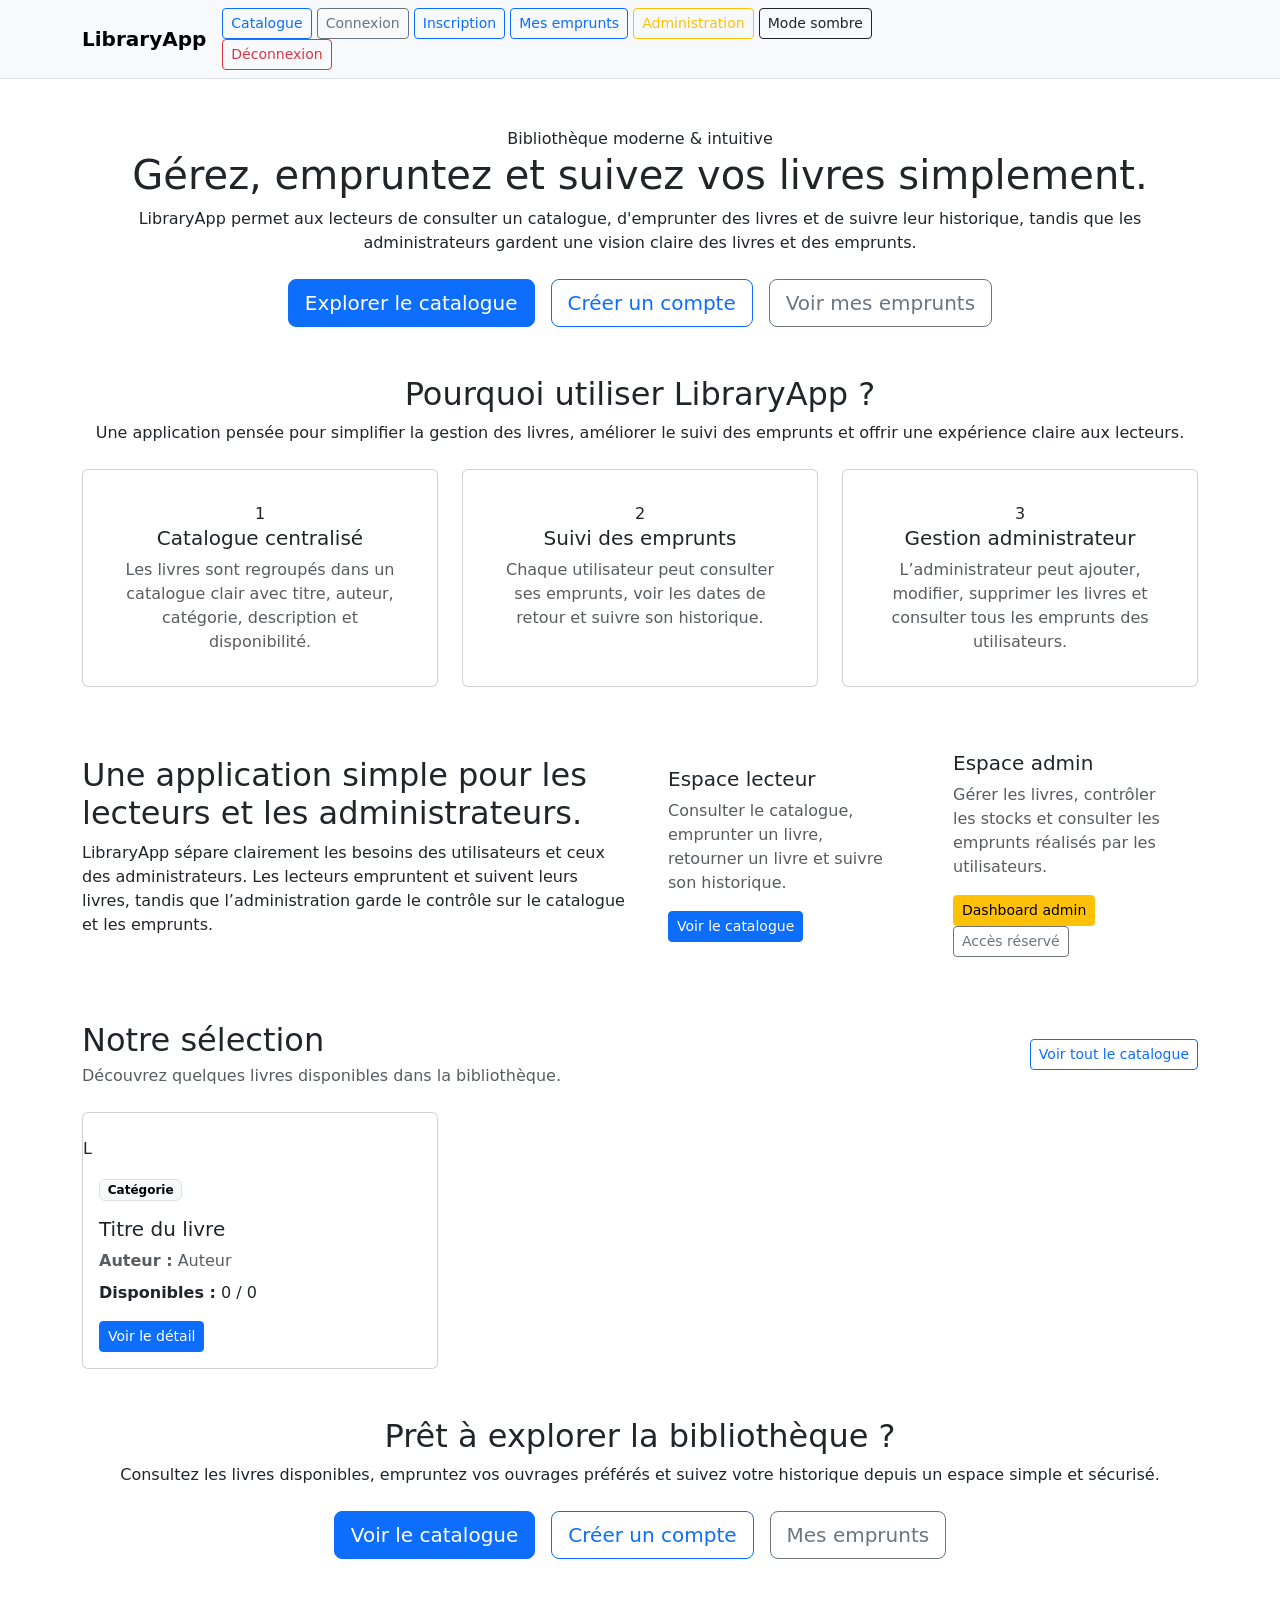
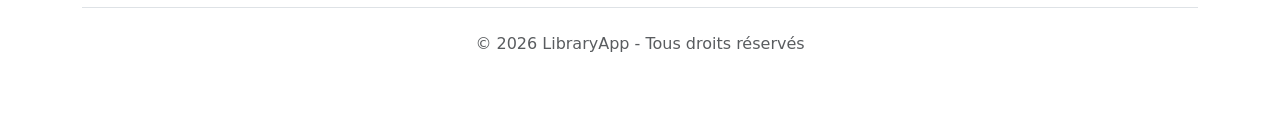
<file: src/main/resources/templates/index.html>
<!DOCTYPE html>
<html lang="fr"
      xmlns:th="http://www.thymeleaf.org"
      xmlns:sec="http://www.thymeleaf.org/extras/spring-security"
>
    <head>
        <meta charset="UTF-8">
        <meta name="viewport" content="width=device-width, initial-scale=1.0">
        <title>Accueil - LibraryApp</title>

        <link href="https://cdn.jsdelivr.net/npm/bootstrap@5.3.3/dist/css/bootstrap.min.css" rel="stylesheet">
        <link th:href="@{/css/style.css}" rel="stylesheet">
        <link rel="icon" type="image/png" th:href="@{/images/books/favicon.png}">
    </head>

    <body>
        <nav class="navbar navbar-expand-lg bg-light border-bottom">
            <div class="container">

                <!-- Logo -->
                <a class="navbar-brand fw-bold" th:href="@{/}">
                    LibraryApp
                </a>

                <!-- Bouton hamburger visible sur les petits écrans -->
                <button
                    class="navbar-toggler"
                    type="button"
                    data-bs-toggle="collapse"
                    data-bs-target="#mainNavbar"
                    aria-expanded="false"
                    aria-controls="mainNavbar"
                    aria-label="Ouvrir la navigation">

                    <span class="navbar-toggler-icon"></span>
                </button>

                <!-- Contenu qui se replie sur mobile -->
                <div class="collapse navbar-collapse" id="mainNavbar">
                    <div class="navbar-actions">
                        <a class="btn btn-outline-primary btn-sm" th:href="@{/books}">
                            Catalogue
                        </a>

                        <a  sec:authorize="isAnonymous()"
                            class="btn btn-outline-secondary btn-sm"
                            th:href="@{/login}"
                        >
                            Connexion
                        </a>

                        <a  sec:authorize="isAnonymous()"
                            class="btn btn-outline-primary btn-sm"
                            th:href="@{/register}"
                        >
                            Inscription
                        </a>

                        <a  sec:authorize="isAuthenticated()"
                            class="btn btn-outline-primary btn-sm"
                            th:href="@{/borrowings}"
                        >
                            Mes emprunts
                        </a>

                        <a  sec:authorize="hasRole('ADMIN')"
                            class="btn btn-outline-warning btn-sm"
                            th:href="@{/admin}"
                        >
                            Administration
                        </a>

                        <button id="themeToggle"
                                type="button"
                                class="btn btn-outline-dark btn-sm"
                        >
                            Mode sombre
                        </button>

                        <form sec:authorize="isAuthenticated()"
                              th:action="@{/logout}"
                              method="post"
                        >
                            <button type="submit"
                                    class="btn btn-outline-danger btn-sm"
                            >
                                Déconnexion
                            </button>
                        </form>
                    </div>

                </div>
            </div>
        </nav>

        <div class="container py-5">
            <!--
            <section class="text-center mb-5">
                <h1 class="display-4 fw-bold">LibraryApp</h1>
                <p class="lead text-muted">Une bibliothèque moderne pour consulter, emprunter et suivre vos livres simplement.</p>
                <a th:href="@{/books}" class="btn btn-primary btn-lg">
                    Voir les livres
                </a>
            </section>
            -->
            <section class="hero-section text-center mb-5">
                <span class="hero-badge">Bibliothèque moderne & intuitive</span>

                <h1 class="hero-title">
                    Gérez, empruntez et suivez vos livres simplement.
                </h1>

                <p class="hero-text">
                    LibraryApp permet aux lecteurs de consulter un catalogue, d'emprunter des livres
                    et de suivre leur historique, tandis que les administrateurs gardent une vision claire
                    des livres et des emprunts.
                </p>

                <div class="d-flex justify-content-center gap-3 mt-4 flex-wrap">
                    <a th:href="@{/books}" class="btn btn-primary btn-lg">
                        Explorer le catalogue
                    </a>

                    <a sec:authorize="isAnonymous()" th:href="@{/register}" class="btn btn-outline-primary btn-lg">
                        Créer un compte
                    </a>

                    <a sec:authorize="isAuthenticated()" th:href="@{/borrowings}" class="btn btn-outline-secondary btn-lg">
                        Voir mes emprunts
                    </a>
                </div>
            </section>

            <!--
            <section class="mb-5">
                <h2 class="text-center mb-4">Comment fonctionne l'emprunt ?</h2>
                <div class="row g-4">
                    <div class="col-md-4">
                        <div class="card h-100 shadow-sm text-center">
                            <div class="card-body">
                                <h5 class="card-title">1. Consultez le catalogue</h5>
                                <p class="card-text text-muted">Parcourez les livres disponibles</p>
                            </div>
                        </div>
                    </div>

                    <div class="col-md-4">
                        <div class="card h-100 shadow-sm text-center">
                            <div class="card-body">
                                <h5 class="card-title">2. Choisissez un livre disponible</h5>
                                <p class="card-text text-muted">Vérifiez les informations du livre et son nombre d'exemplaires disponibles</p>
                            </div>
                        </div>
                    </div>

                    <div class="col-md-4">
                        <div class="card h-100 shadow-sm text-center">
                            <div class="card-body">
                                <h5 class="card-title">3. Empruntez et suivez votre historique</h5>
                                <p class="card-text text-muted">Une fois connecté, vous pourrez consulter votre historique d'emprunts</p>
                            </div>
                        </div>
                    </div>
                </div>
            </section>
        -->

            <section class="mb-5">
                <div class="text-center mb-4">
                    <h2 class="section-title">Pourquoi utiliser LibraryApp ?</h2>
                    <p class="section-subtitle">
                        Une application pensée pour simplifier la gestion des livres,
                        améliorer le suivi des emprunts et offrir une expérience claire aux lecteurs.
                    </p>
                </div>

                <div class="row g-4">
                    <div class="col-md-4">
                        <div class="card feature-card h-100 text-center p-3">
                            <div class="card-body">
                                <div class="feature-icon mx-auto">1</div>
                                <h5 class="card-title">Catalogue centralisé</h5>
                                <p class="card-text text-muted">
                                    Les livres sont regroupés dans un catalogue clair avec titre,
                                    auteur, catégorie, description et disponibilité.
                                </p>
                            </div>
                        </div>
                    </div>

                    <div class="col-md-4">
                        <div class="card feature-card h-100 text-center p-3">
                            <div class="card-body">
                                <div class="feature-icon mx-auto">2</div>
                                <h5 class="card-title">Suivi des emprunts</h5>
                                <p class="card-text text-muted">
                                    Chaque utilisateur peut consulter ses emprunts,
                                    voir les dates de retour et suivre son historique.
                                </p>
                            </div>
                        </div>
                    </div>

                    <div class="col-md-4">
                        <div class="card feature-card h-100 text-center p-3">
                            <div class="card-body">
                                <div class="feature-icon mx-auto">3</div>
                                <h5 class="card-title">Gestion administrateur</h5>
                                <p class="card-text text-muted">
                                    L’administrateur peut ajouter, modifier, supprimer les livres
                                    et consulter tous les emprunts des utilisateurs.
                                </p>
                            </div>
                        </div>
                    </div>
                </div>
            </section>
            <section class="value-section mb-5">
                <div class="row g-4 align-items-center">
                    <div class="col-md-6">
                        <h2 class="section-title">Une application simple pour les lecteurs et les administrateurs.</h2>
                        <p class="text-muted-custom">
                            LibraryApp sépare clairement les besoins des utilisateurs et ceux des administrateurs.
                            Les lecteurs empruntent et suivent leurs livres, tandis que l’administration garde
                            le contrôle sur le catalogue et les emprunts.
                        </p>
                    </div>

                    <div class="col-md-3">
                        <div class="card h-100 border-0">
                            <div class="card-body">
                                <h5 class="card-title">Espace lecteur</h5>
                                <p class="card-text text-muted">
                                    Consulter le catalogue, emprunter un livre, retourner un livre
                                    et suivre son historique.
                                </p>
                                <a th:href="@{/books}" class="btn btn-primary btn-sm">
                                    Voir le catalogue
                                </a>
                            </div>
                        </div>
                    </div>

                    <div class="col-md-3">
                        <div class="card h-100 border-0">
                            <div class="card-body">
                                <h5 class="card-title">Espace admin</h5>
                                <p class="card-text text-muted">
                                    Gérer les livres, contrôler les stocks et consulter les emprunts
                                    réalisés par les utilisateurs.
                                </p>
                                <a sec:authorize="hasRole('ADMIN')" th:href="@{/admin}" class="btn btn-warning btn-sm">
                                    Dashboard admin
                                </a>
                                <a sec:authorize="!hasRole('ADMIN')" th:href="@{/login}" class="btn btn-outline-secondary btn-sm">
                                    Accès réservé
                                </a>
                            </div>
                        </div>
                    </div>
                </div>
            </section>
<!--
            <section class="mb-5">
                <div class="d-flex justify-content-between align-items-center mb-4">
                    <h2>Notre sélection</h2>
                    <a th:href="@{/books}" class="btn btn-outline-primary btn-sm">
                        Voir tout le catalogue
                    </a>
                </div>

                <div class="row g-4">
                    <div class="col-md-4" th:each="book : ${featuredBooks}">
                        <div class="card h-100 shadow-sm">
                            <div class="card-body">
                                <h5 class="card-title" th:text="${book.title}">Titre du livre</h5>
                                <p class="card-text mb-1">
                                    <strong>Auteur :</strong>
                                    <span th:text="${book.author}">Auteur</span>
                                </p>

                                <p class="card-text mb-3">
                                    <strong>Catégorie: </strong>
                                    <span th:text="${book.category.displayName}">Catégorie</span>
                                </p>

                                <a th:href="@{/books/{id}(id=${book.id})}" class="btn btn-primary btn-sm">
                                    Voir le détail
                                </a>
                            </div>
                        </div>
                    </div>
                </div>
            </section>
-->

            <section class="mb-5">
                <div class="d-flex justify-content-between align-items-center mb-4">
                    <div>
                        <h2 class="section-title mb-1">Notre sélection</h2>
                        <p class="text-muted mb-0">
                            Découvrez quelques livres disponibles dans la bibliothèque.
                        </p>
                    </div>

                    <a th:href="@{/books}" class="btn btn-outline-primary btn-sm">
                        Voir tout le catalogue
                    </a>
                </div>

                <div class="row g-4">
                    <div class="col-md-4" th:each="book : ${featuredBooks}">
                        <div class="card book-card h-100">
                           <div class="book-cover-wrapper">

                                <!-- Couoverture Open Library -->
                                <img th:if="${book.isbn != null and !#strings.isEmpty(book.isbn)}"
                                     th:src="${'https://covers.openlibrary.org/b/isbn/'
                                             + #strings.replace(#strings.replace(book.isbn, '-', ''), ' ', '')
                                             + '-M.jpg?default=false'}"
                                     class="book-cover-img open-library-cover"
                                     th:alt="${book.title}"
                                     loading="lazy">

                                <!-- Placeholder si Open library ne trouve pas la couverture -->
                                <div th:if="${book.isbn != null and !#strings.isEmpty(book.isbn)}"
                                     class="book-cover-placeholder d-none"
                                >
                                    <span th:text="${#strings.substring(book.title, 0, 1)}">
                                        L
                                    </span>
                                </div>

                                <!-- Aucun isbn -->
                                <div th:if="${book.isbn == null or #strings.isEmpty(book.isbn)}"
                                     class="book-cover-placeholder"
                                >
                                    <span th:text="${#strings.substring(book.title, 0, 1)}">
                                        L
                                    </span>
                                </div>

                            </div>

                            <div class="card-body">
                                <span class="badge text-bg-light border mb-3"
                                      th:text="${book.category.displayName}">
                                    Catégorie
                                </span>

                                <h5 class="card-title" th:text="${book.title}">
                                    Titre du livre
                                </h5>

                                <p class="card-text text-muted mb-2">
                                    <strong>Auteur :</strong>
                                    <span th:text="${book.author}">Auteur</span>
                                </p>

                                <p class="card-text mb-3">
                                    <strong>Disponibles :</strong>
                                    <span th:text="${book.availableCopies}">0</span>
                                    /
                                    <span th:text="${book.totalCopies}">0</span>
                                </p>

                                <a th:href="@{/books/{id}(id=${book.id})}" class="btn btn-primary btn-sm">
                                    Voir le détail
                                </a>
                            </div>
                        </div>
                    </div>
                </div>
            </section>

            <section class="cta-section text-center mb-5">
                <h2 class="section-title">Prêt à explorer la bibliothèque ?</h2>

                <p class="section-subtitle mb-4">
                    Consultez les livres disponibles, empruntez vos ouvrages préférés
                    et suivez votre historique depuis un espace simple et sécurisé.
                </p>

                <div class="d-flex justify-content-center gap-3 flex-wrap">
                    <a th:href="@{/books}" class="btn btn-primary btn-lg">
                        Voir le catalogue
                    </a>

                    <a sec:authorize="isAnonymous()" th:href="@{/register}" class="btn btn-outline-primary btn-lg">
                        Créer un compte
                    </a>

                    <a sec:authorize="isAuthenticated()" th:href="@{/borrowings}" class="btn btn-outline-secondary btn-lg">
                        Mes emprunts
                    </a>
                </div>
            </section>

            <footer class="py-4 border-top text-center text-muted">
                <p class="mb-0">© 2026 LibraryApp - Tous droits réservés </p>
            </footer>
        </div>

        <script src="https://cdn.jsdelivr.net/npm/bootstrap@5.3.3/dist/js/bootstrap.bundle.min.js">
        </script>
        <script th:src="@{/js/book-covers.js}"></script>
        <script th:src="@{/js/theme.js}"></script>
    </body>
</html>
</file>
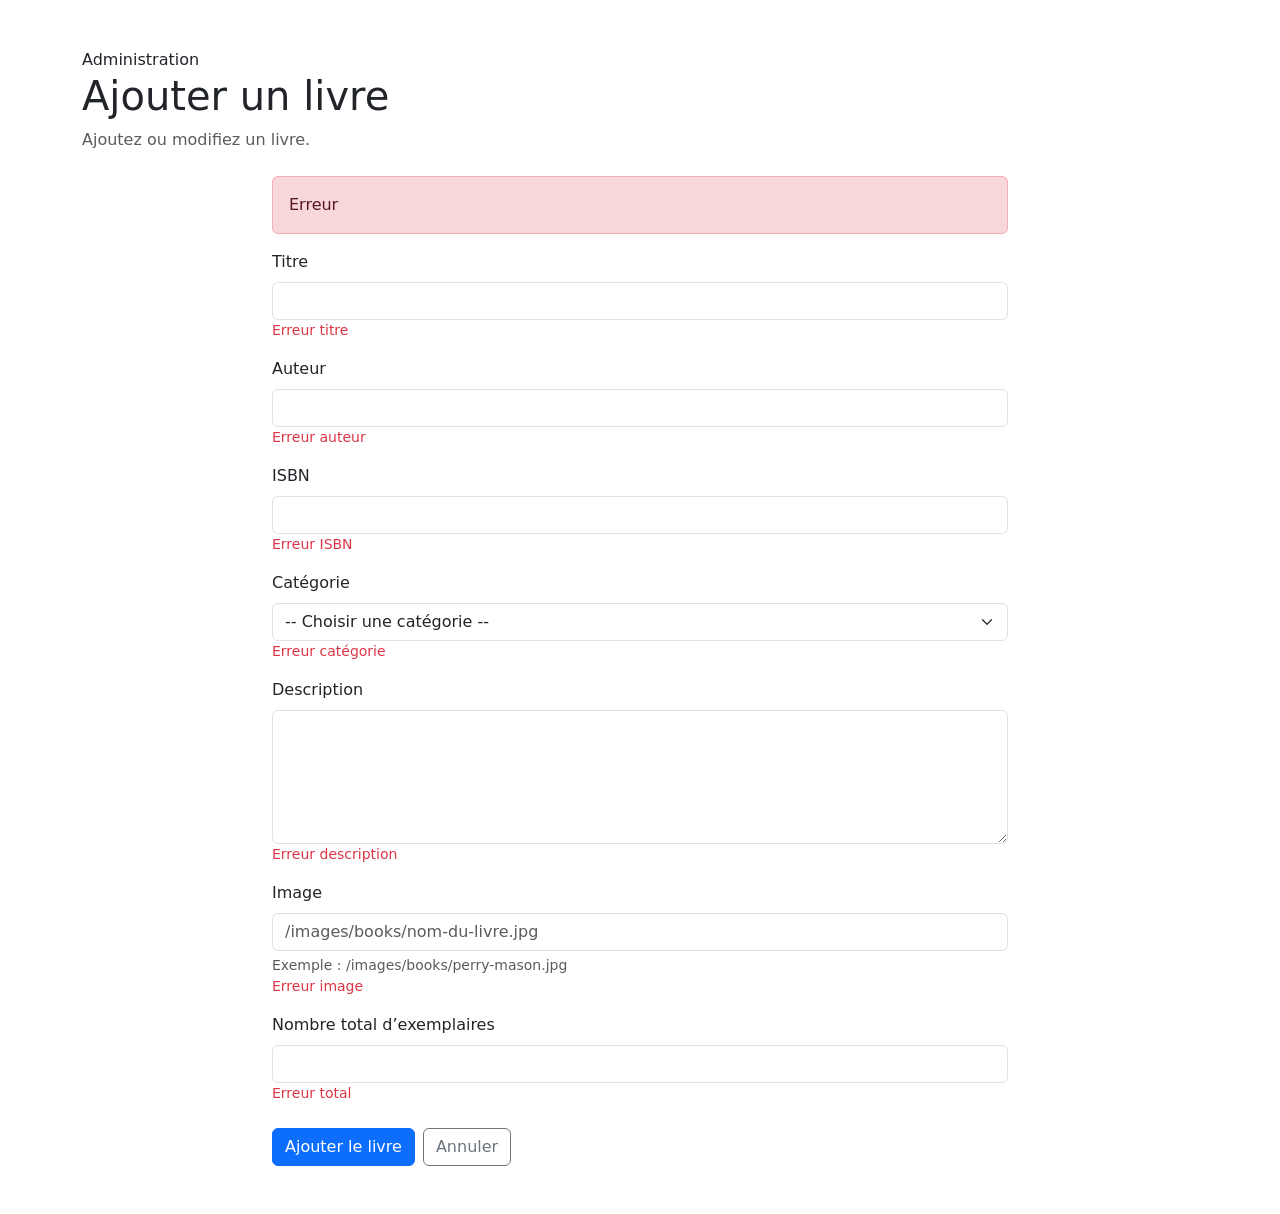
<file: src/main/resources/templates/admin-book-form.html>
<!DOCTYPE html>
<html lang="fr"
      xmlns:th="http://www.thymeleaf.org"
      xmlns:sec="http://www.thymeleaf.org/extras/spring-security">
    <head>
        <meta charset="UTF-8">
        <meta name="viewport" content="width=device-width, initial-scale=1.0">
        <title th:text="${bookId == null} ? 'Ajouter un livre - LibraryApp' : 'Modifier un livre - LibraryApp'">
            Ajouter un livre - LibraryApp
        </title>

        <link href="https://cdn.jsdelivr.net/npm/bootstrap@5.3.3/dist/css/bootstrap.min.css" rel="stylesheet">
        <link th:href="@{/css/style.css}" rel="stylesheet">
        <link rel="icon" type="image/png" th:href="@{/images/books/favicon.png}">
    </head>

    <body>
    <div th:replace="~{fragments/navbar :: navbar}"></div>

        <div class="container py-5">
            <!-- En tête de la page -->
            <section class="page-header mb-4">
                <span>
                    Administration
                </span>

                <h1 class="section-title mb-2" th:text="${bookId == null} ? 'Ajouter un livre' : 'Modifier le livre'">
                    Ajouter un livre
                </h1>

                <p class="text-muted mb-0"
                   th:text="${bookId == null}
                            ?   'Ajoutez un nouvel ouvrage au catalogue de la bibliothèque.'
                            :   'Modifiez les informations de cet ouvrage et enregistrez vos changements.'">
                    Ajoutez ou modifiez un livre.
                </p>
            </section>

            <div class="row justify-content-center">
                <div class="col-lg-8">

                    <div class="admin-form-card">

                        <!-- Message d'erreur métier -->
                        <div th:if="${errorMessage}" class="alert alert-danger">
                            <span th:text="${errorMessage}">
                                Erreur
                            </span>
                        </div>

                        <form th:action="${bookId == null}
                                        ? @{/admin/books}
                                        : @{/admin/books/edit/{id}(id=${bookId})}"
                              th:object="${bookForm}"
                                method="post">

                            <!-- Titre -->
                            <div class="mb-3">
                                <label for="title" class="form-label">Titre</label>
                                <input type="text" id="title" th:field="*{title}" class="form-control">

                                <div class="text-danger small"
                                     th:if="${#fields.hasErrors('title')}"
                                     th:errors="*{title}"
                                >
                                    Erreur titre
                                </div>
                            </div>

                            <!-- Auteur -->
                            <div class="mb-3">
                                <label for="author" class="form-label">Auteur</label>
                                <input type="text" id="author" th:field="*{author}" class="form-control">

                                <div class="text-danger small"
                                        th:field="${#fields.hasErrors('author')}"
                                        th:errors="*{author}"
                                >
                                    Erreur auteur
                                </div>
                            </div>

                            <!-- ISBN -->
                            <div class="mb-3">
                                <label for="isbn" class="form-label">ISBN</label>
                                <input type="text" id="isbn" th:field="*{isbn}" class="form-control">

                                <div class="text-danger small"
                                        th:fields="${#fields.hasErrors('isbn')}"
                                        th:errors="*{isbn}"
                                >
                                    Erreur ISBN
                                </div>
                            </div>

                            <!-- Catégorie -->
                            <div class="mb-3">

                                <label for="category" class="form-label">
                                    Catégorie
                                </label>
                                <select id="category" class="form-select" th:field="*{category}">
                                    <option value="">-- Choisir une catégorie --</option>

                                    <option th:each="category : ${categories}"
                                            th:value="${category}"
                                            th:text="${category.displayName}"
                                    >
                                        Catégorie
                                    </option>

                                </select>

                                <div class="text-danger small"
                                     th:if="${#fields.hasErrors('category')}"
                                     th:errors="*{category}">
                                    Erreur catégorie
                                </div>

                            </div>

                            <!-- Description -->
                            <div class="mb-3">

                                <label for="description"
                                       class="form-label">
                                    Description
                                </label>
                                <textarea id="description"
                                          th:field="*{description}"
                                          class="form-control"
                                          rows="5"></textarea>

                                <div class="text-danger small"
                                     th:if="${#fields.hasErrors('description')}"
                                     th:errors="*{description}">
                                    Erreur description
                                </div>

                            </div>

                            <!-- Image -->
                            <div class="mb-3">

                                <label for="imageUrl" class="form-label">
                                    Image
                                </label>

                                <input type="text"
                                       id="imageUrl"
                                       th:field="*{imageUrl}"
                                       class="form-control"
                                       placeholder="/images/books/nom-du-livre.jpg">

                                <div class="form-text">
                                    Exemple : /images/books/perry-mason.jpg
                                </div>

                                <div class="text-danger small"
                                     th:if="${#fields.hasErrors('imageUrl')}"
                                     th:errors="*{imageUrl}">
                                    Erreur image
                                </div>

                            </div>

                            <!-- Nombre d'exemplaires -->
                            <div class="mb-4">

                                <label for="totalCopies"
                                       class="form-label">
                                    Nombre total d’exemplaires
                                </label>

                                <input type="number"
                                       id="totalCopies" th:field="*{totalCopies}"
                                       class="form-control"
                                       min="1">

                                <div class="text-danger small"
                                     th:if="${#fields.hasErrors('totalCopies')}"
                                     th:errors="*{totalCopies}">
                                    Erreur total
                                </div>
                            </div>

                            <!-- Aciond -->
                            <div class="d-flex gap-2 flex-wrap">

                                <button type="submit"
                                        class="btn btn-primary"
                                        th:text="${bookId == null}
                                         ? 'Ajouter le livre'
                                         : 'Enregistrer les modifications'">
                                    Ajouter le livre
                                </button>

                                <a th:href="@{/admin/books}"
                                   class="btn btn-outline-secondary">
                                    Annuler
                                </a>

                            </div>
                        </form>

                    </div>
                </div>

            </div>
        </div>

    <script src="https://cdn.jsdelivr.net/npm/bootstrap@5.3.3/dist/js/bootstrap.bundle.min.js">
    </script>
    <script th:src="@{/js/theme.js}"></script>
    </body>
</html>
</file>
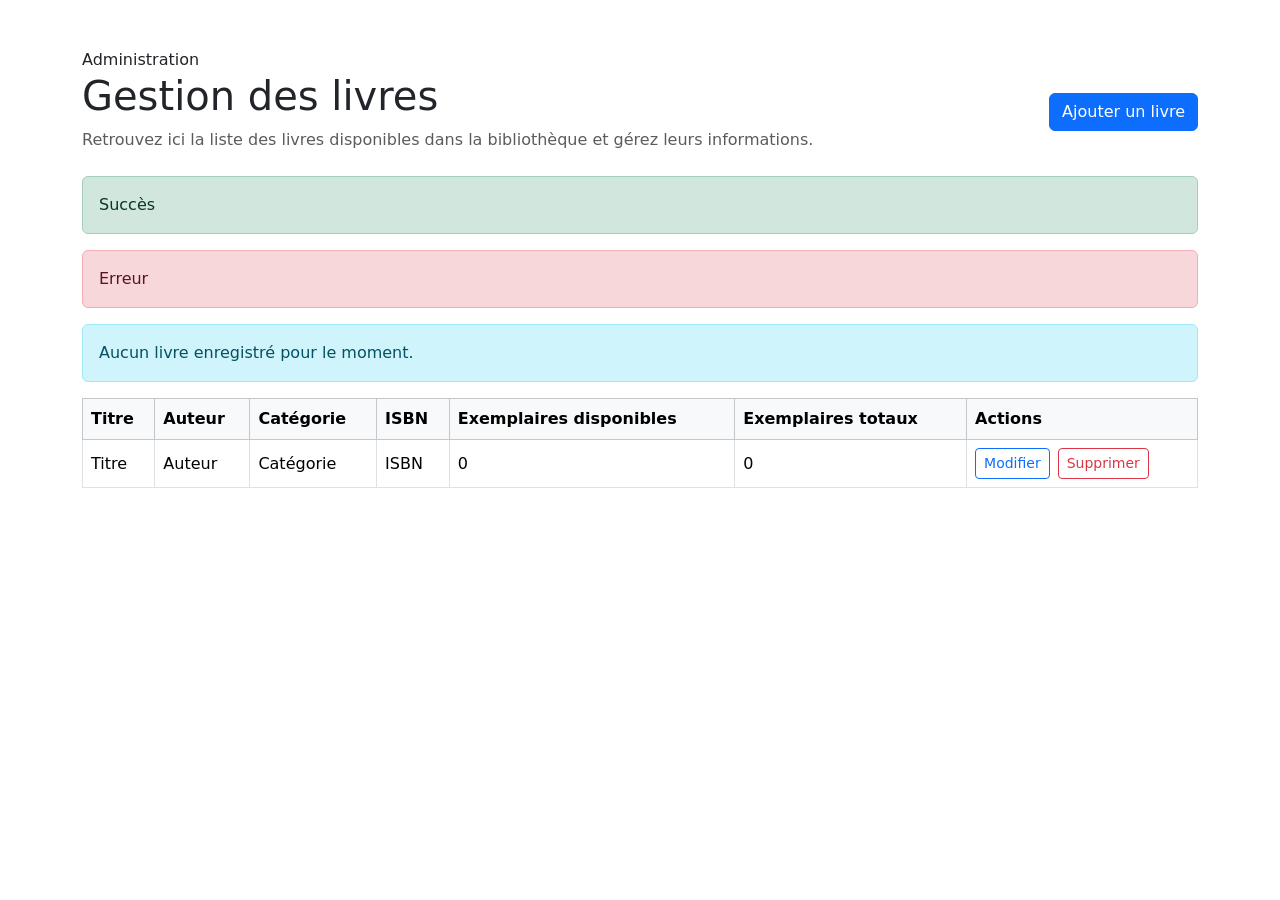
<file: src/main/resources/templates/admin-books.html>
<!DOCTYPE html>
<html lang="fr"
        xmlns:th="http://www.thymeleaf.org"
        xmlns:sec="http://www.thymeleaf.org/extras/spring-security"
>
    <head>
        <meta charset="UTF-8">
        <meta name="viewport" content="width=device-width, initial-scale=1.0">
        <title>Admin - LibraryApp</title>

        <link href="https://cdn.jsdelivr.net/npm/bootstrap@5.3.3/dist/css/bootstrap.min.css" rel="stylesheet">
        <link th:href="@{/css/style.css}" rel="stylesheet">
        <link rel="icon" type="image/png" th:href="@{/images/books/favicon.png}">
    </head>

    <body>
        <div th:replace="~{fragments/navbar :: navbar}"></div>

        <div class="container py-5">
            <section class="page-header mb-4">
                <span class="hero-badge">
                    Administration
                </span>

                <div class="d-flex justify-content-between align-items-center flex-wrap gap-3">
                    <div>
                        <h1 class="section-title mb-2"> Gestion des livres </h1>

                        <p class="text-muted mb-0">
                            Retrouvez ici la liste des livres disponibles dans la bibliothèque
                            et gérez leurs informations.
                        </p>
                    </div>

                    <a th:href="@{/admin/books/new}"
                       class="btn btn-primary">
                        Ajouter un livre
                    </a>
                </div>
            </section>

            <div th:if="${successMessage}" class="alert alert-success">
                <span th:text="${successMessage}">Succès</span>
            </div>

            <div th:if="${errorMessage}" class="alert alert-danger">
                <span th:text="${errorMessage}">Erreur</span>
            </div>

            <!-- Aucun livre -->
            <div th:if="${#lists.isEmpty(books)}" class="alert alert-info">
                Aucun livre enregistré pour le moment.
            </div>

            <!-- Tableau des livres -->
            <div th:if="${!#lists.isEmpty(books)}" class="table-card">

               <div class="table-responsive">
                   <table class="table table-bordered table-hover align-middle mb-0">
                       <thead class="table-light">
                            <tr>
                                <th>Titre</th>
                                <th>Auteur</th>
                                <th>Catégorie</th>
                                <th>ISBN</th>
                                <th>Exemplaires disponibles</th>
                                <th>Exemplaires totaux</th>
                                <th>Actions</th>
                            </tr>
                       </thead>

                       <tbody>
                            <tr th:each="book : ${books}">
                                <td th:text="${book.title}">Titre</td>
                                <td th:text="${book.author}">Auteur</td>
                                <td th:text="${book.category.displayName}">Catégorie</td>
                                <td th:text="${book.isbn}">ISBN</td>
                                <td th:text="${book.availableCopies}">0</td>
                                <td th:text="${book.totalCopies}">0</td>
                                <td>
                                    <div class="d-flex gap-2 flex-wrap">

                                        <a class="btn btn-outline-primary btn-sm" th:href="@{/admin/books/edit/{id}(id=${book.id})}">
                                            Modifier
                                        </a>

                                        <form th:action="@{/admin/books/delete/{id}(id=${book.id})}" method="post" class="d-inline">
                                            <button type="submit" class="btn btn-outline-danger btn-sm" onclick="return confirm('Voulez-vous supprimer ce livre ?');">
                                                Supprimer
                                            </button>
                                        </form>
                                    </div>
                                </td>
                            </tr>
                       </tbody>
                   </table>
               </div>
            </div>

        </div>

    <script src="https://cdn.jsdelivr.net/npm/bootstrap@5.3.3/dist/js/bootstrap.bundle.min.js">
    </script>
    <script th:src="@{/js/theme.js}"></script>
    </body>
</html>
</file>
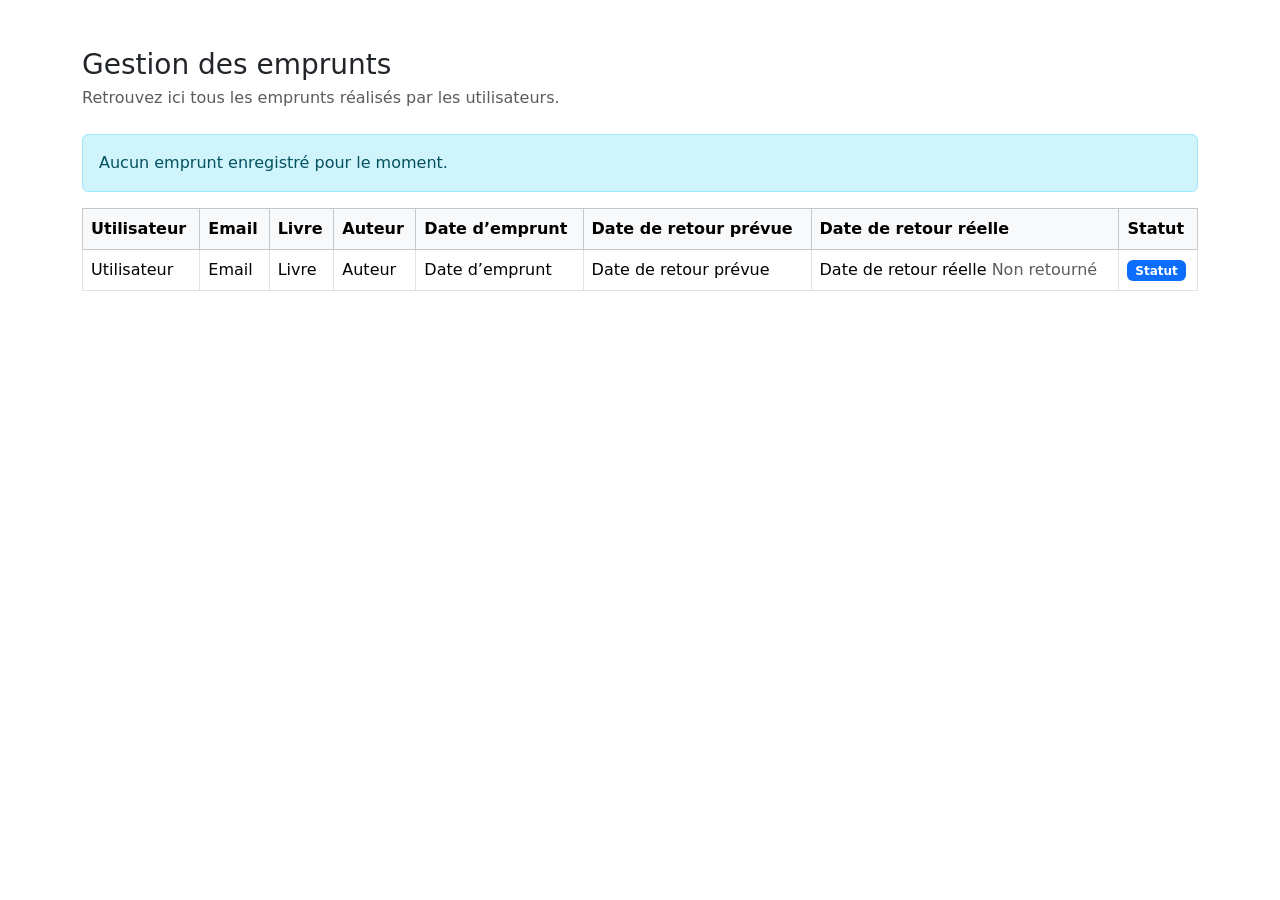
<file: src/main/resources/templates/admin-borrowings.html>
<!DOCTYPE html>
<html lang="fr"
      xmlns:th="http://www.thymeleaf.org"
      xmlns:sec="http://www.thymeleaf.org/extras/spring-security">
    <head>
        <meta charset="UTF-8">
        <meta name="viewport" content="width=device-width, initial-scale=1.0">
        <title>Gestion des emprunts - LibraryApp</title>

        <link href="https://cdn.jsdelivr.net/npm/bootstrap@5.3.3/dist/css/bootstrap.min.css" rel="stylesheet">
        <link th:href="@{/css/style.css}" rel="stylesheet">
        <link rel="icon" type="image/png" th:href="@{/images/books/favicon.png}">
    </head>

    <body>
        <div th:replace="~{fragments/navbar :: navbar}"></div>

        <div class="container py-5">

            <div class="mb-4">
                <h1 class="h3 mb-1">Gestion des emprunts</h1>
                <p class="text-muted mb-0">
                    Retrouvez ici tous les emprunts réalisés par les utilisateurs.
                </p>
            </div>

            <div th:if="${#lists.isEmpty(borrowings)}" class="alert alert-info">
                Aucun emprunt enregistré pour le moment.
            </div>

            <div th:if="${!#lists.isEmpty(borrowings)}" class="table-responsive">
                <table class="table table-bordered table-hover align-middle">
                    <thead class="table-light">
                    <tr>
                        <th>Utilisateur</th>
                        <th>Email</th>
                        <th>Livre</th>
                        <th>Auteur</th>
                        <th>Date d’emprunt</th>
                        <th>Date de retour prévue</th>
                        <th>Date de retour réelle</th>
                        <th>Statut</th>
                    </tr>
                    </thead>

                    <tbody>
                    <tr th:each="borrowing : ${borrowings}">
                        <td th:text="${borrowing.user.firstName + ' ' + borrowing.user.lastName}">
                            Utilisateur
                        </td>

                        <td th:text="${borrowing.user.email}">
                            Email
                        </td>

                        <td th:text="${borrowing.book.title}">
                            Livre
                        </td>

                        <td th:text="${borrowing.book.author}">
                            Auteur
                        </td>

                        <td th:text="${borrowing.borrowDate}">
                            Date d’emprunt
                        </td>

                        <td th:text="${borrowing.dueDate}">
                            Date de retour prévue
                        </td>

                        <td>
                            <span th:if="${borrowing.returnDate != null}" th:text="${borrowing.returnDate}">
                                Date de retour réelle
                            </span>

                            <span th:if="${borrowing.returnDate == null}" class="text-muted">
                                Non retourné
                            </span>
                        </td>

                        <td>
                            <span th:text="${borrowing.status.displayName}" class="badge text-bg-primary">
                                Statut
                            </span>
                        </td>
                    </tr>
                    </tbody>
                </table>
            </div>

        </div>

        <script src="https://cdn.jsdelivr.net/npm/bootstrap@5.3.3/dist/js/bootstrap.bundle.min.js">
        </script>
        <script th:src="@{/js/theme.js}"></script>
    </body>
</html>
</file>
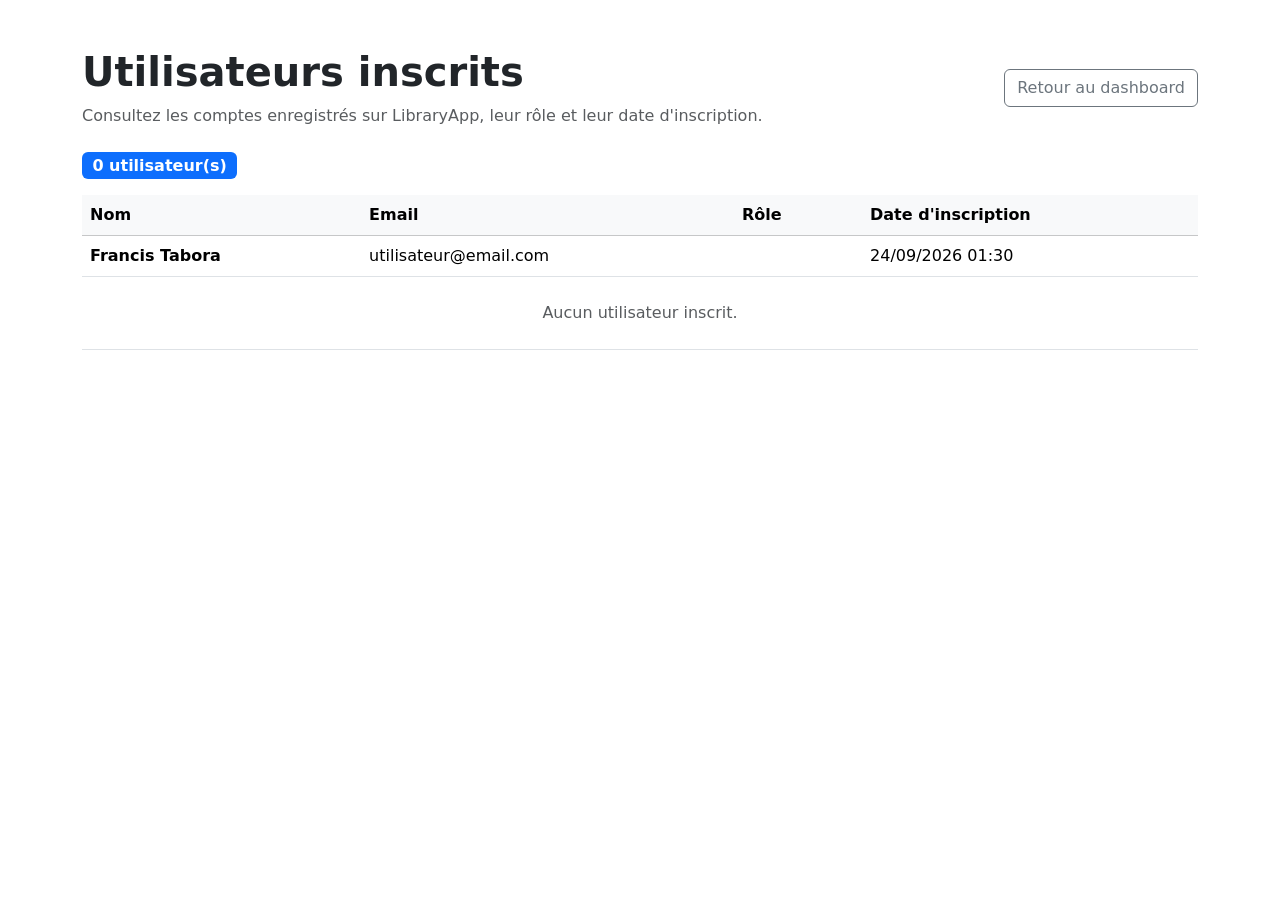
<file: src/main/resources/templates/admin-users.html>
<!DOCTYPE html>
<html lang="fr"
      xmlns:th="http://www.thymeleaf.org">

<head>
    <meta charset="UTF-8">
    <meta name="viewport" content="width=device-width, initial-scale=1.0">

    <title>Utilisateurs - Administration - LibraryApp</title>

    <link href="https://cdn.jsdelivr.net/npm/bootstrap@5.3.3/dist/css/bootstrap.min.css" rel="stylesheet">
    <link th:href="@{/css/style.css}" rel="stylesheet">
    <link rel="icon" type="image/png" th:href="@{/images/books/favicon.png}">
</head>

    <body>
        <!-- Navbar commune à LibraryApp -->
        <div th:replace="~{fragments/navbar :: navbar}"></div>

        <main class="container py-5">

            <!-- En-tête de la page -->
            <section class="page-header mb-4">

                <div class="d-flex flex-column flex-md-row justify-content-between align-items-md-center gap-3">
                    <div>
                        <h1 class="fw-bold mb-2">
                            Utilisateurs inscrits
                        </h1>

                        <p class="text-muted mb-0">
                            Consultez les comptes enregistrés sur LibraryApp,
                            leur rôle et leur date d'inscription.
                        </p>
                    </div>

                    <a th:href="@{/admin}"
                       class="btn btn-outline-secondary">
                        Retour au dashboard
                    </a>
                </div>
            </section>

            <!-- Nombre d'utilisateurs -->
            <div class="mb-3">
                <span class="badge text-bg-primary fs-6">
                    <span th:text="${#lists.size(users)}">
                        0
                    </span>
                    utilisateur(s)
                </span>
            </div>

            <!-- Tableau des utilisateurs -->
            <section class="table-card">
                <div class="table-responsive">

                <table class="table table-hover align-middle">

                    <thead class="table-light">
                    <tr>
                        <th scope="col">Nom</th>
                        <th scope="col">Email</th>
                        <th scope="col">Rôle</th>
                        <th scope="col">Date d'inscription</th>
                    </tr>
                    </thead>

                    <tbody>
                        <!-- Liste des utilisateurs -->
                        <tr th:each="user : ${users}">

                            <!-- Nom complet -->
                            <td>
                                <strong
                                        th:text="${user.firstName + ' ' + user.lastName}">
                                    Francis Tabora
                                </strong>
                            </td>

                            <!-- Email -->
                            <td th:text="${user.email}">
                                utilisateur@email.com
                            </td>

                            <!-- Rôle -->
                            <td>
                                <span
                                    class="badge"
                                    th:classappend="${user.role.name() == 'ADMIN'
                                        ? ' text-bg-warning'
                                        : ' text-bg-primary'}"
                                    th:text="${user.role}">
                                    USER
                                </span>
                            </td>

                            <!-- Date de création -->
                            <td
                                th:text="${#temporals.format(
                                            user.createdAt,
                                            'dd/MM/yyyy HH:mm'
                                        )}">
                                24/09/2026 01:30
                            </td>
                        </tr>

                        <!-- Cas où aucun utilisateur n'existe -->
                        <tr th:if="${#lists.isEmpty(users)}">

                            <td colspan="4"
                                class="text-center py-4 text-muted">

                                Aucun utilisateur inscrit.
                            </td>
                        </tr>
                    </tbody>
                </table>
            </div>
            </section>
        </main>

        <script src="https://cdn.jsdelivr.net/npm/bootstrap@5.3.3/dist/js/bootstrap.bundle.min.js">
        </script>
        <script th:src="@{/js/theme.js}"></script>
    </body>
</html>
</file>
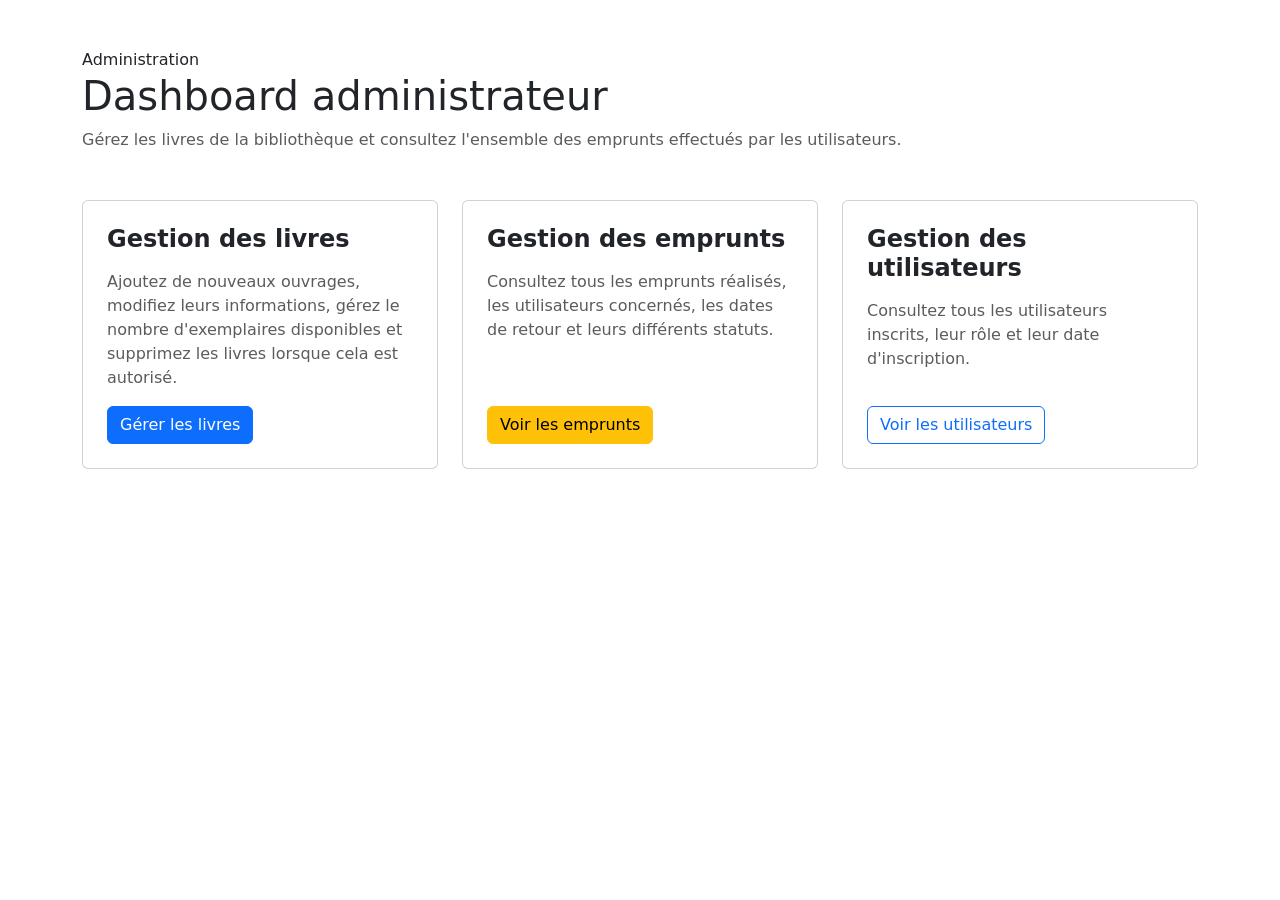
<file: src/main/resources/templates/admin.html>
<!DOCTYPE html>
<html lang="fr"
      xmlns:th="http://www.thymeleaf.org"
      xmlns:sec="http://www.thymeleaf.org/extras/spring-security">
    <head>
        <meta charset="UTF-8">
        <meta name="viewport" content="width=device-width, initial-scale=1.0">
        <title>Administration - LibraryApp</title>

        <link href="https://cdn.jsdelivr.net/npm/bootstrap@5.3.3/dist/css/bootstrap.min.css" rel="stylesheet">
        <link th:href="@{/css/style.css}" rel="stylesheet">
        <link rel="icon" type="image/png" th:href="@{/images/books/favicon.png}">
    </head>

    <body>
        <div th:replace="~{fragments/navbar :: navbar}"></div>

        <div class="container py-5">
            <section class="page-header mb-5">
                <span class="hero-badge">Administration</span>
                <h1 class="section-title mb-2">Dashboard administrateur</h1>

                <p class="text-muted mb-0">
                    Gérez les livres de la bibliothèque et consultez
                    l'ensemble des emprunts effectués par les utilisateurs.
                </p>
            </section>

            <div class="row g-4">

                <!-- Gestion des livres -->
                <div class="col-12 col-md-6 col-lg-4">
                    <div class="card admin-dashboard-card h-100">
                        <div class="card-body p-4 d-flex flex-column">
                            <h2 class="h4 fw-bold mb-3">Gestion des livres</h2>

                            <p class="text-muted">
                                Ajoutez de nouveaux ouvrages, modifiez leurs informations,
                                gérez le nombre d'exemplaires disponibles
                                et supprimez les livres lorsque cela est autorisé.
                            </p>

                            <a th:href="@{/admin/books}" class="btn btn-primary mt-auto align-self-start">
                                Gérer les livres
                            </a>
                        </div>
                    </div>
                </div>

                <!-- Gestion des emprunts -->
                <div class="col-12 col-md-6 col-lg-4">

                    <div class="card admin-dashboard-card h-100">
                        <div class="card-body p-4 d-flex flex-column">
                            <h2 class="h4 fw-bold mb-3">Gestion des emprunts</h2>

                            <p class="text-muted">
                                Consultez tous les emprunts réalisés,
                                les utilisateurs concernés,
                                les dates de retour et leurs différents statuts.
                            </p>

                            <a class="btn btn-warning mt-auto align-self-start" th:href="@{/admin/borrowings}">
                                Voir les emprunts
                            </a>
                        </div>
                    </div>
                </div>

                <!-- Gestion des utilisateurs -->
                <div class="col-12 col-md-6 col-lg-4">
                    <div class="card admin-dashboard-card h-100">
                        <div class="card-body p-4 d-flex flex-column">
                            <h2 class="h4 fw-bold mb-3"> Gestion des utilisateurs </h2>

                            <p class="text-muted">
                                Consultez tous les utilisateurs inscrits, leur rôle et leur date d'inscription.
                            </p>

                            <a class="btn btn-outline-primary mt-auto align-self-start" th:href="@{/admin/users}">
                                Voir les utilisateurs
                            </a>
                        </div>
                    </div>
                </div>
            </div>
        </div>

        <script src="https://cdn.jsdelivr.net/npm/bootstrap@5.3.3/dist/js/bootstrap.bundle.min.js">
        </script>
        <script th:src="@{/js/theme.js}"></script>
    </body>
</html>
</file>
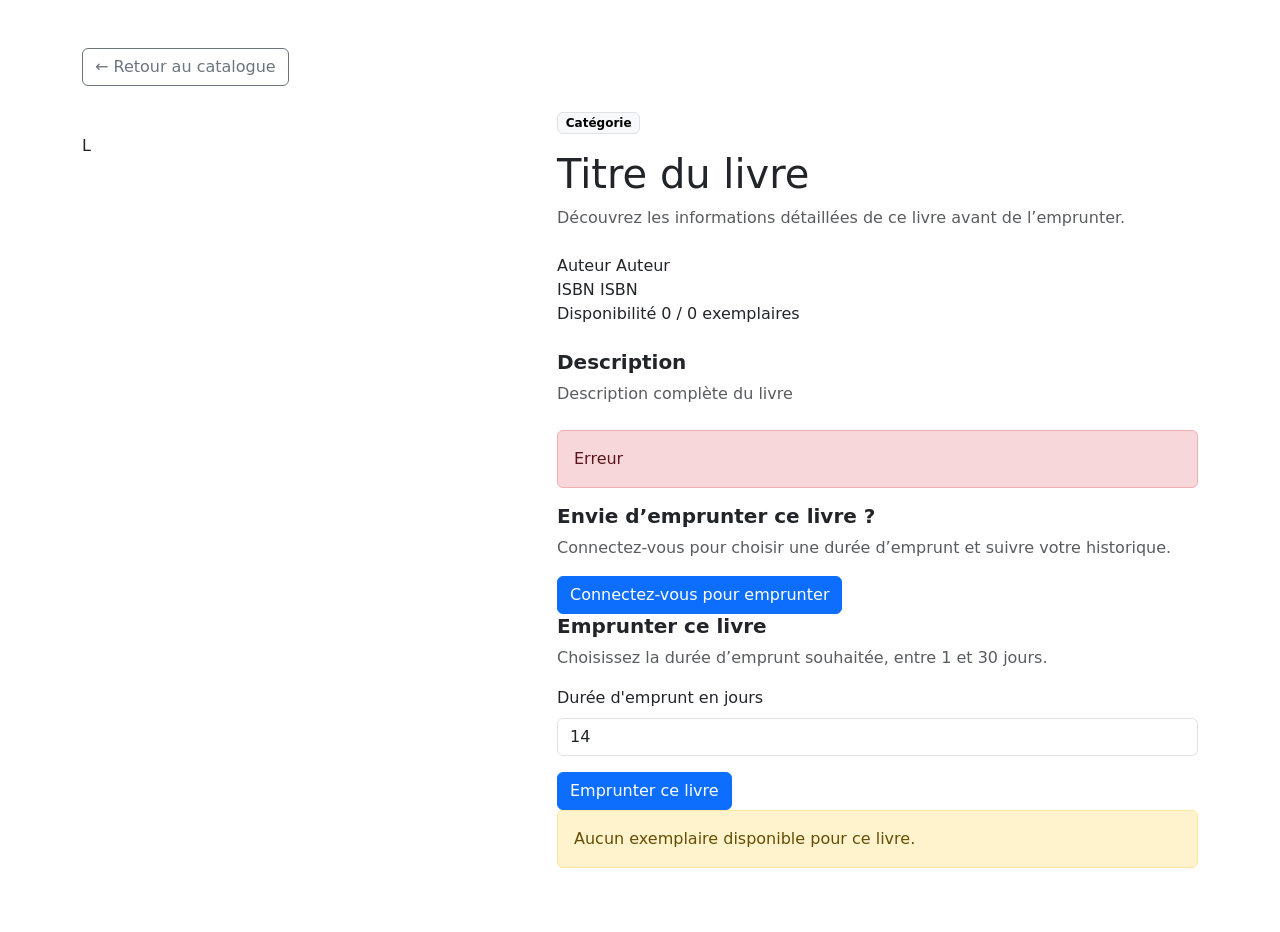
<file: src/main/resources/templates/book-details.html>
<!DOCTYPE html>
<html lang="fr"
      xmlns:th="http://www.thymeleaf.org"
      xmlns:sec="http://www.thymeleaf.org/extras/spring-security">
  <head>
      <meta charset="UTF-8">
    <meta name="viewport" content="width=device-width, initial-scale=1.0">
      <title>Détail du livre - LibraryApp</title>

    <link href="https://cdn.jsdelivr.net/npm/bootstrap@5.3.3/dist/css/bootstrap.min.css" rel="stylesheet">
    <link th:href="@{/css/style.css}" rel="stylesheet">
    <link rel="icon" type="image/png" th:href="@{/images/books/favicon.png}">
  </head>

  <body>
    <div th:replace="~{fragments/navbar :: navbar}"></div>

    <div class="container py-5">

      <a th:href="@{/books}" class="btn btn-outline-secondary mb-4">
        ← Retour au catalogue
      </a>

      <div class="book-detail-card">
        <div class="row g-4 align-items-stretch">

          <div class="col-md-5">
            <div class="book-detail-cover-wrapper">

              <!-- Couverture Open Library -->
              <img  th:if="${book.isbn != null and !#strings.isEmpty(book.isbn)}"
                    th:src="${'https://covers.openlibrary.org/b/isbn/'
                            + #strings.replace(#strings.replace(book.isbn, '-', ''), ' ', '')
                            + '-L.jpg?default=false'}"
                    class="book-detail-img open-library-cover"
                    th:alt="${book.title}"
              >

              <!-- Fallback si open library échoue-->
              <div  th:if="${book.isbn != null and !#strings.isEmpty(book.isbn)}"
                    class="book-detail-placeholder d-none"
              >
                <span th:text="${#strings.substring(book.title, 0, 1)}">
                  L
                </span>
              </div>

              <!-- Aucun isbn -->
              <div  class="book-detail-placeholder "
                    th:if="${book.isbn == null or #strings.isEmpty(book.isbn)}">
                <span th:text="${#strings.substring(book.title, 0, 1)}">
                  L
                </span>
              </div>

            </div>
          </div>

          <div class="col-md-7">
            <div class="book-detail-content">

                    <span class="badge text-bg-light border mb-3"
                          th:text="${book.category.displayName}">
                        Catégorie
                    </span>

              <h1 class="book-detail-title" th:text="${book.title}">
                Titre du livre
              </h1>

              <p class="text-muted mb-4">
                Découvrez les informations détaillées de ce livre avant de l’emprunter.
              </p>

              <div class="book-info-list mb-4">
                <div class="book-info-item">
                  <span class="book-info-label">Auteur</span>
                  <span class="book-info-value" th:text="${book.author}">Auteur</span>
                </div>

                <div class="book-info-item">
                  <span class="book-info-label">ISBN</span>
                  <span class="book-info-value" th:text="${book.isbn}">ISBN</span>
                </div>

                <div class="book-info-item">
                  <span class="book-info-label">Disponibilité</span>
                  <span class="book-info-value">
                                <span th:text="${book.availableCopies}">0</span>
                                /
                                <span th:text="${book.totalCopies}">0</span>
                                exemplaires
                            </span>
                </div>
              </div>

              <div class="mb-4">
                <h2 class="h5 fw-bold">Description</h2>
                <p class="text-muted" th:text="${book.description}">
                  Description complète du livre
                </p>
              </div>

              <div class="alert alert-danger" th:if="${errorMessage}">
                <span th:text="${errorMessage}">Erreur</span>
              </div>

              <div sec:authorize="isAnonymous()" class="borrow-box">
                <h3 class="h5 fw-bold">Envie d’emprunter ce livre ?</h3>
                <p class="text-muted mb-3">
                  Connectez-vous pour choisir une durée d’emprunt et suivre votre historique.
                </p>

                <a th:href="@{/login}" class="btn btn-primary">
                  Connectez-vous pour emprunter
                </a>
              </div>

              <div sec:authorize="isAuthenticated()" th:if="${book.availableCopies > 0}" class="borrow-box">
                <h3 class="h5 fw-bold">Emprunter ce livre</h3>
                <p class="text-muted mb-3">
                  Choisissez la durée d’emprunt souhaitée, entre 1 et 30 jours.
                </p>

                <form th:action="@{/borrow/books/{id}(id=${book.id})}" method="post">
                  <div class="mb-3">
                    <label for="numberOfDays" class="form-label">
                      Durée d'emprunt en jours
                    </label>

                    <input type="number"
                           id="numberOfDays"
                           name="numberOfDays"
                           class="form-control"
                           min="1"
                           max="30"
                           value="14"
                           required>
                  </div>

                  <button type="submit" class="btn btn-primary">
                    Emprunter ce livre
                  </button>
                </form>
              </div>

              <div sec:authorize="isAuthenticated()"
                   th:if="${book.availableCopies <= 0}"
                   class="alert alert-warning">
                Aucun exemplaire disponible pour ce livre.
              </div>

            </div>
          </div>

        </div>
      </div>
    </div>

    <script src="https://cdn.jsdelivr.net/npm/bootstrap@5.3.3/dist/js/bootstrap.bundle.min.js">
    </script>
    <script th:src="@{/js/book-covers.js}"></script>
    <script th:src="@{/js/theme.js}"></script>
  </body>
</html>
</file>
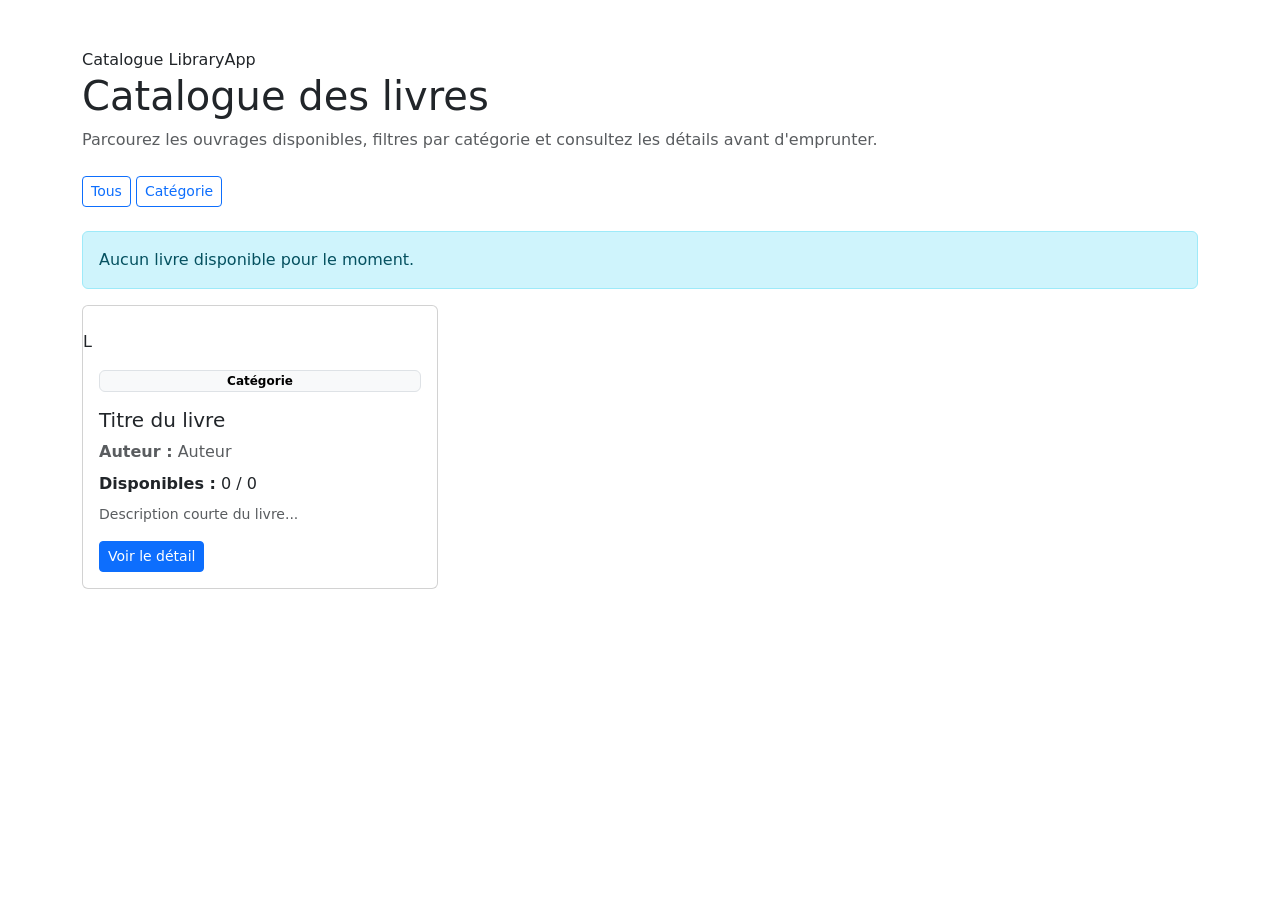
<file: src/main/resources/templates/books.html>
<!DOCTYPE html>
<html lang="fr"
      xmlns:th="http://www.thymeleaf.org"
      xmlns:sec="http://www.thymeleaf.org/extras/spring-security"
>
  <head>
      <meta charset="UTF-8">
      <meta name="viewport" content="width=device-width, initial-scale=1.0">
      <title>Catalogue des livres - LibraryApp</title>

    <link href="https://cdn.jsdelivr.net/npm/bootstrap@5.3.3/dist/css/bootstrap.min.css" rel="stylesheet">
    <link th:href="@{/css/style.css}" rel="stylesheet">
    <link rel="icon" type="image/png" th:href="@{/images/books/favicon.png}">
  </head>

  <body>
    <div th:replace="~{fragments/navbar :: navbar}"></div>

    <div class="container py-5">
        <section class="catalog-header mb-4">
            <span class="hero-badge">Catalogue LibraryApp</span>

            <h1 class="section-title mb-2">Catalogue des livres</h1>
            <p class="text-muted mb-0">
                Parcourez les ouvrages disponibles, filtres par catégorie
                et consultez les détails avant d'emprunter.
            </p>
        </section>

        <div class="filter-bar mb-4">
            <a th:href="@{/books}" class="btn btn-outline-primary btn-sm">Tous</a>

            <a  th:each="category : ${categories}"
                th:href="@{/books(category=${category})}"
                th:text="${category.displayName}"
                class="btn btn-outline-primary btn-sm"
            >
                Catégorie
            </a>
        </div>

        <div th:if="${#lists.isEmpty(books)}" class="alert alert-info">
            Aucun livre disponible pour le moment.
        </div>

        <div class="row row-cols-1 row-cols-md-2 row-cols-lg-3 g-4" th:if="${!#lists.isEmpty(books)}">
          <div class="col d-flex" th:each="book : ${books}">
              <div class="card book-card h-100 w-100">

                  <div class="book-cover-wrapper">
                      <!-- Couverture Open Library -->
                      <img th:if="${book.isbn != null and !#strings.isEmpty(book.isbn)}"
                           th:src="${'https://covers.openlibrary.org/b/isbn/'
                                   + #strings.replace(#strings.replace(book.isbn, '-', ''), ' ', '')
                                   + '-M.jpg?default=false'}"
                           class="book-cover-img open-library-cover"
                           th:alt="${book.title}"
                           loading="lazy">


                      <!-- Placeholder lorsque l'API échoue -->
                      <div  th:if="${book.isbn != null and !#strings.isEmpty(book.isbn)}"
                            class="book-cover-placeholder d-none">
                          <span th:text="${#strings.substring(book.title, 0, 1)}">
                              L
                          </span>
                      </div>

                      <!-- Placeholder lorsque aucun ISBN n'existe -->
                      <div class="book-cover-placeholder"
                           th:if="${(book.isbn == null or #strings.isEmpty(book.isbn))}">

                        <span th:text="${#strings.substring(book.title, 0, 1)}">
                            L
                        </span>
                      </div>

                  </div>

                  <div class="card-body d-flex flex-column">
                      <span class="badge text-bg-light border mb-3" th:text="${book.category.displayName}">
                          Catégorie
                      </span>

                      <h5 class="card-title book-card-title" th:text="${book.title}">
                          Titre du livre
                      </h5>

                      <p class="card-text text-muted mb-2 book-card-author">
                          <strong>Auteur :</strong>
                          <span th:text="${book.author}">Auteur</span>
                      </p>

                      <p class="card-text mb-2">
                          <strong>Disponibles :</strong>
                          <span th:text="${book.availableCopies}">0</span>
                          /
                          <span th:text="${book.totalCopies}">0</span>
                      </p>

                      <p class="card-text text-muted small book-card-description">
                          <span th:text="${#strings.abbreviate(book.description, 100)}">
                              Description courte du livre...
                          </span>
                      </p>

                      <a th:href="@{/books/{id}(id=${book.id})}"
                         class="btn btn-primary btn-sm mt-auto align-self-start">
                          Voir le détail
                      </a>
                  </div>
              </div>
          </div>

        </div>
    </div>

    <script src="https://cdn.jsdelivr.net/npm/bootstrap@5.3.3/dist/js/bootstrap.bundle.min.js">
    </script>
    <script th:src="@{/js/book-covers.js}"></script>
    <script th:src="@{/js/theme.js}"></script>
  </body>
</html>
</file>
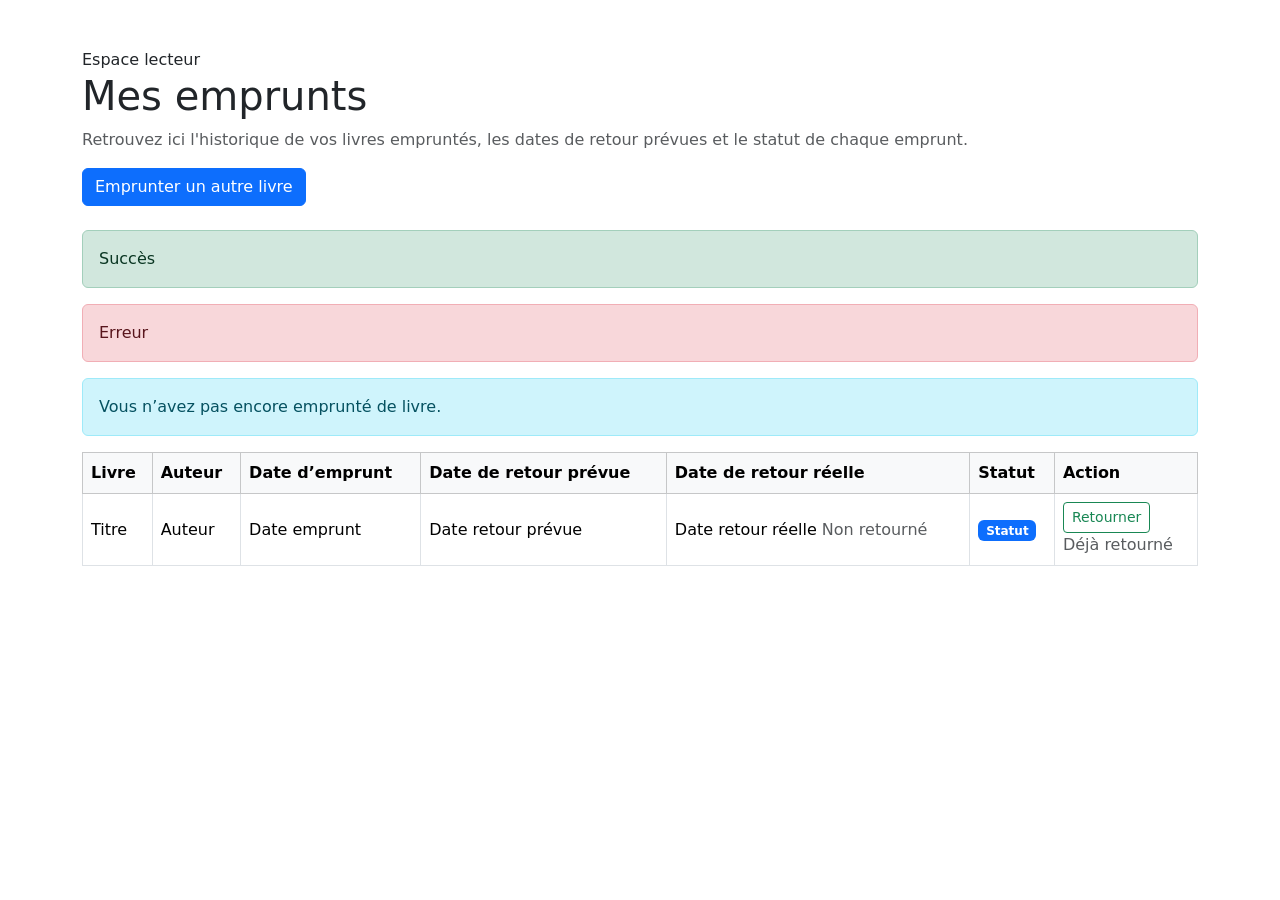
<file: src/main/resources/templates/borrowings.html>
<!DOCTYPE html>
<html lang="fr"
      xmlns:th="http://www.thymeleaf.org"
      xmlns:sec="http://www.thymeleaf.org/extras/spring-security">
    <head>
        <meta charset="UTF-8">
        <meta name="viewport" content="width=device-width, initial-scale=1.0">
        <title>Mes emprunts - LibraryApp</title>

        <link href="https://cdn.jsdelivr.net/npm/bootstrap@5.3.3/dist/css/bootstrap.min.css" rel="stylesheet">
        <link th:href="@{/css/style.css}" rel="stylesheet">
        <link rel="icon" type="image/png" th:href="@{/images/books/favicon.png}">
    </head>

    <body>
        <div th:replace="~{fragments/navbar :: navbar}"></div>

        <div class="container py-5">

            <section class="page-header mb-4">
                <span class="hero-badge">Espace lecteur</span>

                <div class="d-flex justify-content-between align-items-center flex-wrap gap-3">
                    <div>
                        <h1 class="section-title mb-2">Mes emprunts</h1>

                        <p class="text-muted mb-0">
                            Retrouvez ici l'historique de vos livres empruntés, les dates de retour prévues
                            et le statut de chaque emprunt.
                        </p>
                    </div>

                    <a th:href="@{/books}" class="btn btn-primary">
                        Emprunter un autre livre
                    </a>
                </div>
            </section>

            <div th:if="${successMessage}" class="alert alert-success">
                <span th:text="${successMessage}">Succès</span>
            </div>

            <div th:if="${errorMessage}" class="alert alert-danger">
                <span th:text="${errorMessage}">Erreur</span>
            </div>

            <div th:if="${#lists.isEmpty(borrowings)}" class="alert alert-info">
                Vous n’avez pas encore emprunté de livre.
            </div>

            <div th:if="${!#lists.isEmpty(borrowings)}" class="table-card">
                <div class="table-responsive">
                    <table class="table table-bordered table-hover align-middle mb-0">
                    <thead class="table-light">
                        <tr>
                            <th>Livre</th>
                            <th>Auteur</th>
                            <th>Date d’emprunt</th>
                            <th>Date de retour prévue</th>
                            <th>Date de retour réelle</th>
                            <th>Statut</th>
                            <th>Action</th>
                        </tr>
                    </thead>

                    <tbody>
                        <tr th:each="borrowing : ${borrowings}">
                            <td th:text="${borrowing.book.title}">Titre</td>
                            <td th:text="${borrowing.book.author}">Auteur</td>
                            <td th:text="${borrowing.borrowDate}">Date emprunt</td>
                            <td th:text="${borrowing.dueDate}">Date retour prévue</td>
                            <td>
                                <span th:if="${borrowing.returnDate != null}" th:text="${borrowing.returnDate}">
                                    Date retour réelle
                                </span>
                                <span th:if="${borrowing.returnDate == null}" class="text-muted">
                                    Non retourné
                                </span>
                            </td>
                            <td>
                                <span th:text="${borrowing.status.displayName}" class="badge text-bg-primary">
                                    Statut
                                </span>
                            </td>
                            <td>
                                <form th:if="${borrowing.status.name() == 'BORROWED'}"
                                      th:action="@{/borrow/return/{id}(id=${borrowing.id})}"
                                      method="post"
                                >
                                    <button type="submit" class="btn btn-outline-success btn-sm">
                                        Retourner
                                    </button>
                                </form>

                                <span th:if="${borrowing.status.name() == 'RETURNED'}" class="text-muted">
                                    Déjà retourné
                                </span>
                            </td>
                        </tr>
                    </tbody>
                </table>
                </div>
            </div>

        </div>

        <script src="https://cdn.jsdelivr.net/npm/bootstrap@5.3.3/dist/js/bootstrap.bundle.min.js">
        </script>
    <script th:src="@{/js/theme.js}"></script>
    </body>
</html>
</file>
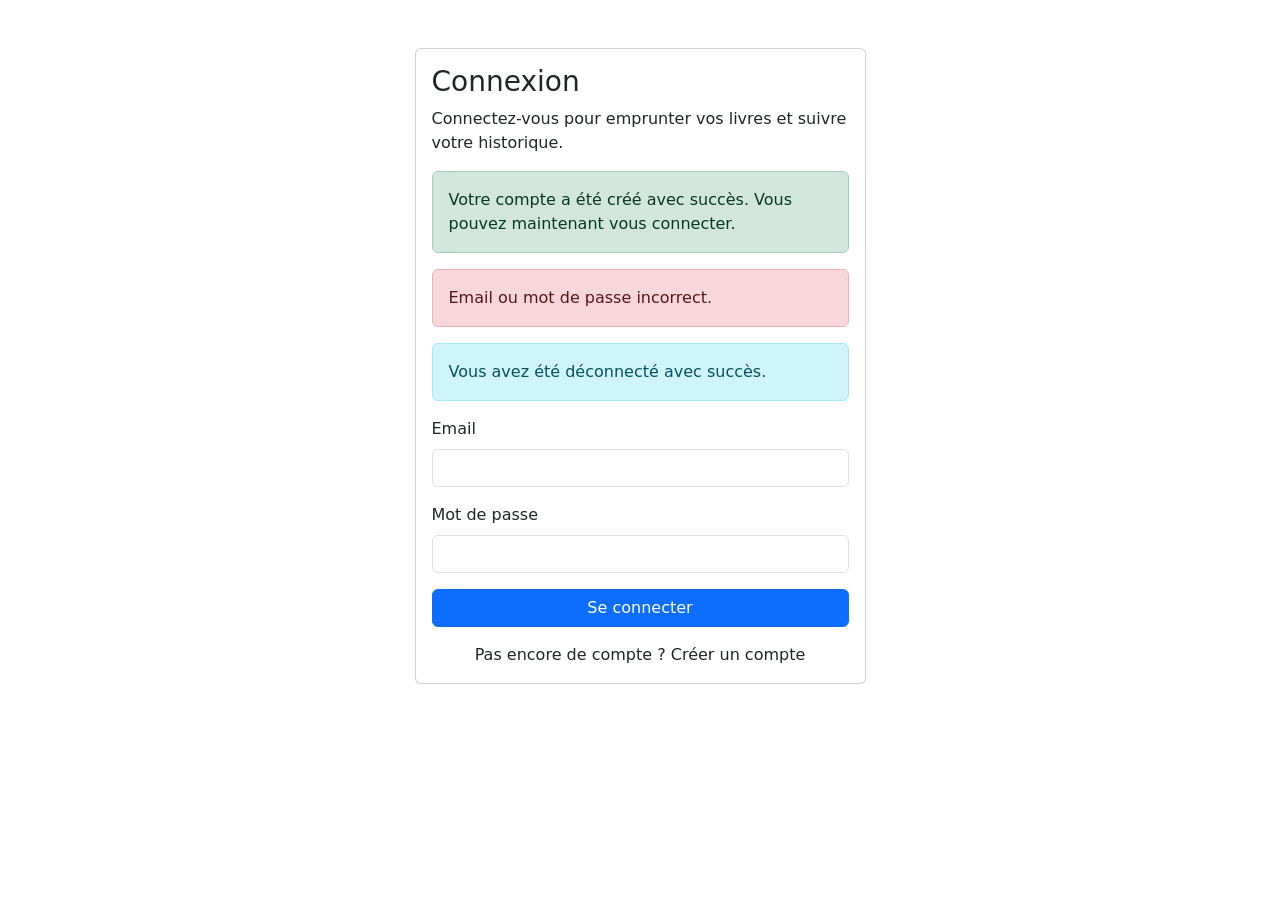
<file: src/main/resources/templates/login.html>
<!DOCTYPE html>
<html lang="fr"
      xmlns:th="http://www.thymeleaf.org"
      xmlns:sec="http://www.thymeleaf.org/extras/spring-security">
    <head>
        <meta charset="UTF-8">
        <meta name="viewport" content="width=device-width, initial-scale=1.0">
        <title>Connexion - LibraryApp</title>

        <link href="https://cdn.jsdelivr.net/npm/bootstrap@5.3.3/dist/css/bootstrap.min.css" rel="stylesheet">
        <link th:href="@{/css/style.css}" rel="stylesheet">
        <link rel="icon" type="image/png" th:href="@{/images/books/favicon.png}">
    </head>

    <body>
        <div th:replace="~{fragments/navbar :: navbar}"></div>

        <div class="container py-5">
            <div class="row justify-content-center">
                <div class="col-md-5">
                    <div class="card auth-card">
                        <div class="card-body">

                            <div class="auth-header">
                                <h1 class="h3">Connexion</h1>
                                <p>Connectez-vous pour emprunter vos livres et suivre votre historique.</p>
                            </div>

                            <div th:if="${param.registered}" class="alert alert-success">
                                Votre compte a été créé avec succès. Vous pouvez maintenant vous connecter.
                            </div>

                            <div th:if="${param.error}" class="alert alert-danger">
                                Email ou mot de passe incorrect.
                            </div>

                            <div th:if="${param.logout}" class="alert alert-info">
                                Vous avez été déconnecté avec succès.
                            </div>

                            <form th:action="@{/login}" method="post">
                                <div class="mb-3">
                                    <label for="email" class="form-label">Email</label>
                                    <input type="email" id="email" name="email" class="form-control" required>
                                </div>

                                <div class="mb-3">
                                    <label for="password" class="form-label">Mot de passe</label>
                                    <input type="password" id="password" name="password" class="form-control" required>
                                </div>

                                <button type="submit" class="btn btn-primary w-100">
                                    Se connecter
                                </button>

                                <p class="text-center mt-3 mb-0">
                                    Pas encore de compte ?
                                    <a th:href="@{/register}">Créer un compte</a>
                                </p>
                            </form>
                        </div>
                    </div>
                </div>
            </div>
        </div>

        <script src="https://cdn.jsdelivr.net/npm/bootstrap@5.3.3/dist/js/bootstrap.bundle.min.js">
        </script>
        <script th:src="@{/js/book-covers.js}"></script>
        <script th:src="@{/js/theme.js}"></script>
    </body>
</html>
<!--



-->
</file>
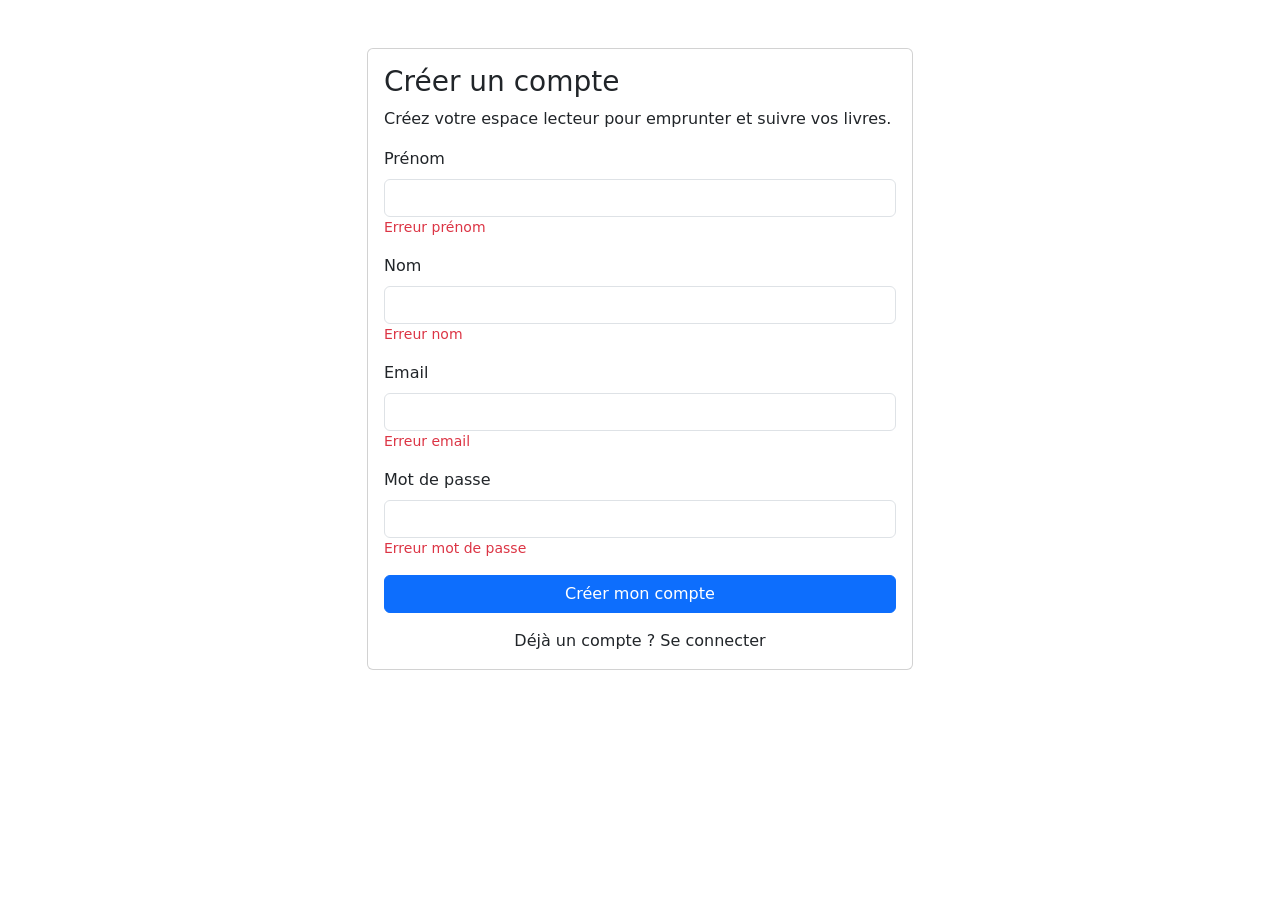
<file: src/main/resources/templates/register.html>
<!DOCTYPE html>
<html lang="fr"
      xmlns:th="http://www.thymeleaf.org"
      xmlns:sec="http://www.thymeleaf.org/extras/spring-security">
    <head>
        <meta charset="UTF-8">
        <meta name="viewport" content="width=device-width, initial-scale=1.0">
        <title>Inscription - LibraryApp</title>

        <link href="https://cdn.jsdelivr.net/npm/bootstrap@5.3.3/dist/css/bootstrap.min.css" rel="stylesheet">
        <link th:href="@{/css/style.css}" rel="stylesheet">
        <link rel="icon" type="image/png" th:href="@{/images/books/favicon.png}">
    </head>

    <body>
        <div th:replace="~{fragments/navbar :: navbar}"></div>

        <div class="container py-5">
            <div class="row justify-content-center">
                <div class="col-md-6">
                    <div class="card auth-card">
                        <div class="card-body">

                            <div class="auth-header">
                                <h1 class="h3">Créer un compte</h1>
                                <p>Créez votre espace lecteur pour emprunter et suivre vos livres.</p>
                            </div>

                            <form th:action="@{/register}" th:object="${registerForm}" method="post">

                                <div class="mb-3">
                                    <label for="firstName" class="form-label">Prénom</label>
                                    <input type="text" id="firstName" th:field="*{firstName}" class="form-control">

                                    <div class="text-danger small"
                                         th:if="${#fields.hasErrors('firstName')}"
                                         th:errors="*{firstName}">
                                        Erreur prénom
                                    </div>
                                </div>

                                <div class="mb-3">
                                    <label for="lastName" class="form-label">Nom</label>
                                    <input type="text" id="lastName" th:field="*{lastName}" class="form-control">

                                    <div class="text-danger small"
                                         th:if="${#fields.hasErrors('lastName')}"
                                         th:errors="*{lastName}">
                                        Erreur nom
                                    </div>
                                </div>

                                <div class="mb-3">
                                    <label for="email" class="form-label">Email</label>
                                    <input type="email" id="email" th:field="*{email}" class="form-control">

                                    <div class="text-danger small"
                                         th:if="${#fields.hasErrors('email')}"
                                         th:errors="*{email}">
                                        Erreur email
                                    </div>
                                </div>

                                <div class="mb-3">
                                    <label for="password" class="form-label">Mot de passe</label>
                                    <input type="password" id="password" th:field="*{password}" class="form-control">

                                    <div class="text-danger small"
                                         th:if="${#fields.hasErrors('password')}"
                                         th:errors="*{password}">
                                        Erreur mot de passe
                                    </div>
                                </div>

                                <button type="submit" class="btn btn-primary w-100">
                                    Créer mon compte
                                </button>

                                <p class="text-center mt-3 mb-0">
                                    Déjà un compte ?
                                    <a th:href="@{/login}">Se connecter</a>
                                </p>

                            </form>

                        </div>
                    </div>
                </div>
            </div>
        </div>

        <script src="https://cdn.jsdelivr.net/npm/bootstrap@5.3.3/dist/js/bootstrap.bundle.min.js">
        </script>
        <script th:src="@{/js/book-covers.js}"></script>
        <script th:src="@{/js/theme.js}"></script>
    </body>
</html>
</file>
